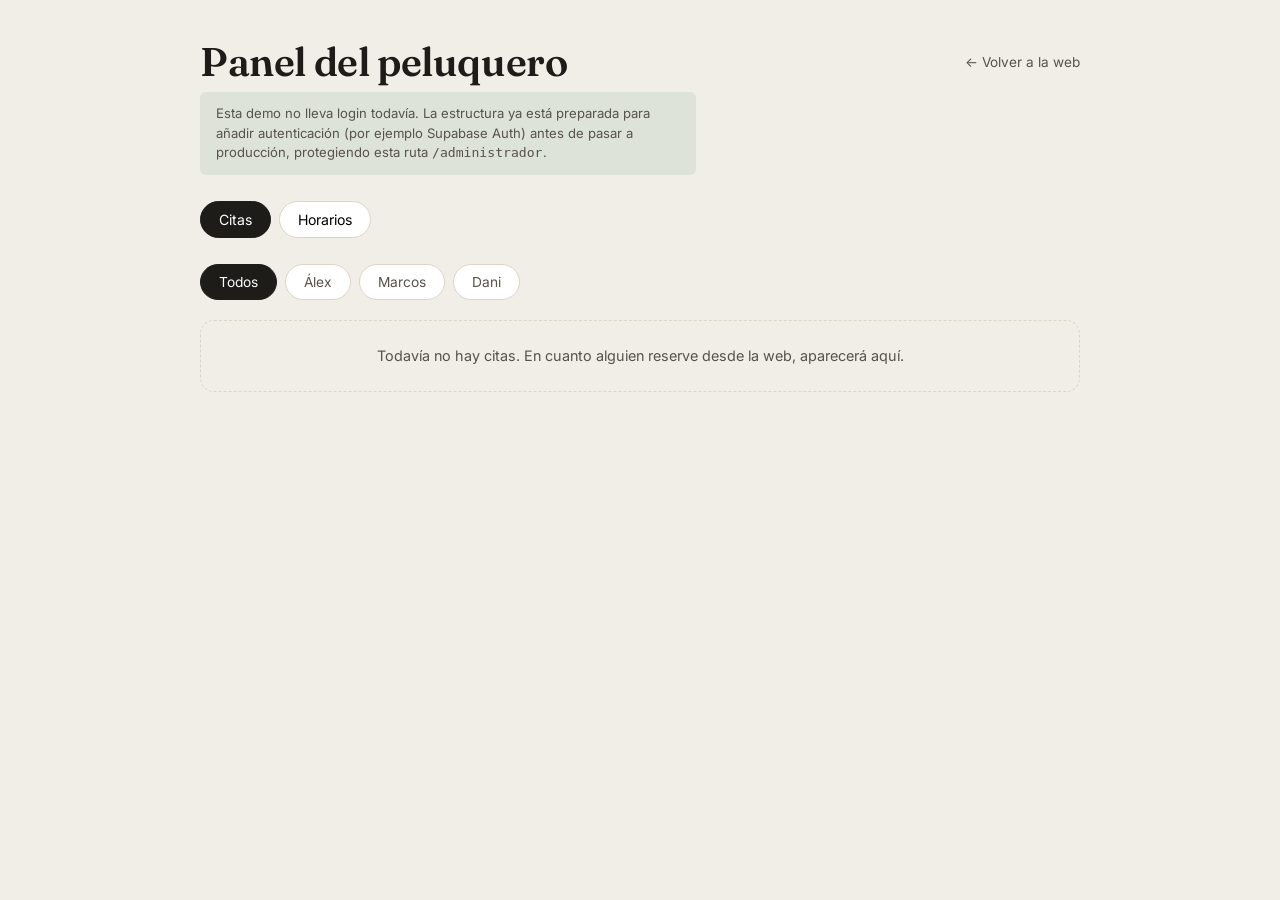
<file: administrador.html>
<!DOCTYPE html>
<html lang="es">
<head>
<meta charset="UTF-8">
<meta name="viewport" content="width=device-width, initial-scale=1">
<title>Panel del peluquero — Peluquería Ateneo</title>
<link href="https://fonts.googleapis.com/css2?family=Fraunces:ital,wght@0,500;0,600;1,500&family=Inter:wght@400;500;600;700&display=swap" rel="stylesheet">
<link rel="stylesheet" href="css/style.css">
<style>
  body { padding-bottom: 0; background: var(--bg); }
  .admin-shell { max-width: 920px; margin: 0 auto; padding: 40px 20px 80px; }
  .admin-head { display: flex; justify-content: space-between; align-items: center; margin-bottom: 8px; flex-wrap: wrap; gap: 10px; }
  .admin-head a { font-size: 0.85rem; color: var(--ink-soft); text-decoration: none; }
  .admin-tabs { display: flex; gap: 8px; margin: 24px 0 26px; }
  .admin-tab { background: var(--surface); border: 1px solid var(--line); border-radius: 999px; padding: 9px 18px; font-size: 0.88rem; }
  .admin-tab.is-active { background: var(--ink); color: #fff; border-color: var(--ink); }
  .dia-bloque { margin-bottom: 28px; }
  .dia-titulo { font-family: "Fraunces", serif; font-size: 1.1rem; margin-bottom: 10px; text-transform: capitalize; }
  .cita-row { display: flex; align-items: center; justify-content: space-between; gap: 12px; background: var(--surface); border: 1px solid var(--line); border-radius: var(--radius-m); padding: 14px 18px; margin-bottom: 10px; flex-wrap: wrap; }
  .cita-row .cita-info { display: flex; gap: 14px; align-items: baseline; flex-wrap: wrap; }
  .cita-row .hora { font-family: "Fraunces", serif; font-size: 1.1rem; min-width: 56px; }
  .cita-row .cliente { font-weight: 600; }
  .cita-row .meta { font-size: 0.8rem; color: var(--ink-soft); }
  .cita-row.estado-cancelada { opacity: 0.5; }
  .badge { font-size: 0.72rem; padding: 3px 9px; border-radius: 999px; background: var(--accent-soft); color: var(--accent); }
  .badge.cancelada { background: #F1DAD6; color: var(--busy); }
  .cita-acciones { display: flex; gap: 6px; }
  .cita-acciones button { background: var(--bg); border: 1px solid var(--line); border-radius: var(--radius-s); padding: 7px 12px; font-size: 0.8rem; }
  .cita-acciones button:hover { border-color: var(--ink); }
  .vacio { color: var(--ink-soft); font-size: 0.9rem; padding: 24px; text-align: center; border: 1px dashed var(--line); border-radius: var(--radius-m); }
  .filtro-peluquero { display: flex; gap: 8px; flex-wrap: wrap; margin-bottom: 20px; }
  .bloqueo-form { display: flex; gap: 10px; flex-wrap: wrap; margin: 16px 0 26px; }
  .bloqueo-form input, .bloqueo-form select { padding: 10px 12px; border-radius: var(--radius-s); border: 1px solid var(--line); background: var(--surface); font-family: inherit; }
  .bloqueo-chip { display: inline-flex; align-items: center; gap: 8px; background: var(--surface); border: 1px solid var(--line); border-radius: 999px; padding: 6px 12px; margin: 0 8px 8px 0; font-size: 0.8rem; }
  .bloqueo-chip button { background: none; border: none; color: var(--busy); font-size: 1rem; line-height: 1; }
  .nota-auth { background: var(--accent-soft); border-radius: var(--radius-s); padding: 12px 16px; font-size: 0.82rem; margin-bottom: 26px; color: var(--ink-soft); }
</style>
</head>
<body>

<div class="admin-shell">
  <div class="admin-head">
    <h2 style="margin:0;">Panel del peluquero</h2>
    <a href="index.html">← Volver a la web</a>
  </div>
  <p class="nota-auth">
    Esta demo no lleva login todavía. La estructura ya está preparada para añadir
    autenticación (por ejemplo Supabase Auth) antes de pasar a producción, protegiendo
    esta ruta <code>/administrador</code>.
  </p>

  <div class="admin-tabs">
    <button class="admin-tab is-active" data-tab="citas">Citas</button>
    <button class="admin-tab" data-tab="horarios">Horarios</button>
  </div>

  <div data-panel="citas">
    <div class="filtro-peluquero" data-filtro-peluquero></div>
    <div id="citas-lista"></div>
  </div>

  <div data-panel="horarios" style="display:none;">
    <h3 style="font-size:1rem;">Bloquear un horario</h3>
    <p style="font-size:0.88rem;">Bloquea un hueco puntual para que no se pueda reservar online.</p>
    <div class="bloqueo-form">
      <input type="date" id="bloq-fecha">
      <select id="bloq-hora"></select>
      <select id="bloq-peluquero"></select>
      <button class="btn btn-primary" id="bloq-add">Bloquear</button>
    </div>
    <h3 style="font-size:1rem;">Horarios bloqueados</h3>
    <div id="bloqueos-lista"></div>
  </div>
</div>

<script src="js/data.js"></script>
<script src="js/store.js"></script>
<script src="js/admin.js"></script>
</body>
</html>
</file>
<file: css/style.css>
/* =========================================================
   PELUQUERÍA ATENEO — style.css
   Paleta: greige cálido + verde pino + cuero. Navegación tipo app:
   pantallas independientes con transición, no scroll infinito.
   ========================================================= */

:root {
  --bg: #F1EEE7;
  --surface: #FFFFFF;
  --ink: #1E1C19;
  --ink-soft: #57524A;
  --line: #DCD5C7;
  --accent: #3E4B3B;
  --accent-soft: #DDE3D8;
  --leather: #79634C;
  --busy: #B5473A;
  --radius-s: 6px;
  --radius-m: 14px;
  --radius-l: 28px;
  --shadow: 0 18px 40px -22px rgba(30, 28, 25, 0.4);
  --maxw: 1180px;
  --nav-h: 72px;
}

* { box-sizing: border-box; }

@media (prefers-reduced-motion: reduce) {
  *, *::before, *::after {
    animation-duration: 0.001ms !important;
    animation-iteration-count: 1 !important;
    transition-duration: 0.001ms !important;
  }
}

html, body { height: 100%; }
body {
  margin: 0;
  background: var(--bg);
  color: var(--ink);
  font-family: "Inter", -apple-system, BlinkMacSystemFont, sans-serif;
  font-size: 16px;
  line-height: 1.5;
  -webkit-font-smoothing: antialiased;
  overflow-x: hidden;
}

h1, h2, h3, h4 {
  font-family: "Fraunces", Georgia, serif;
  font-weight: 600;
  line-height: 1.1;
  margin: 0 0 0.4em;
  letter-spacing: -0.01em;
}
h2 { font-size: clamp(1.8rem, 4vw, 2.5rem); }
h3 { font-size: clamp(1.2rem, 2.2vw, 1.5rem); }
p { margin: 0 0 1em; color: var(--ink-soft); max-width: 62ch; }
a { color: inherit; }
img { max-width: 100%; display: block; }
button { font-family: inherit; cursor: pointer; }

.wrap { max-width: var(--maxw); margin: 0 auto; padding: 0 24px; }

/* ---------- Botones ---------- */
.btn {
  display: inline-flex; align-items: center; gap: 8px;
  border: none; border-radius: 999px; padding: 14px 26px;
  font-size: 0.96rem; font-weight: 600;
  transition: transform 0.18s ease, background 0.18s ease, box-shadow 0.18s ease;
  text-decoration: none; white-space: nowrap;
}
.btn-primary { background: var(--accent); color: #fff; }
.btn-primary:hover { transform: translateY(-2px); box-shadow: 0 12px 24px -10px rgba(62,75,59,0.55); }
.btn-secondary { background: transparent; color: var(--ink); border: 1.5px solid var(--ink); }
.btn-secondary:hover { background: var(--ink); color: #fff; }
.btn-ghost { background: var(--surface); color: var(--ink); border: 1px solid var(--line); }
.btn-ghost:hover { border-color: var(--ink); }
.btn:active { transform: scale(0.97); }
.btn[disabled] { opacity: 0.4; cursor: not-allowed; pointer-events: none; }
.btn-block { width: 100%; justify-content: center; }
.btn-sm { padding: 9px 16px; font-size: 0.85rem; }

/* =========================================================
   NAVEGACIÓN SUPERIOR (persistente entre pantallas)
   ========================================================= */
.nav {
  position: sticky; top: 0; z-index: 50; height: var(--nav-h);
  display: flex; align-items: center;
  background: rgba(241, 238, 231, 0.92);
  backdrop-filter: blur(10px);
  border-bottom: 1px solid var(--line);
}
.nav .wrap { display: flex; align-items: center; justify-content: space-between; width: 100%; }
.brand { font-family: "Fraunces", serif; font-size: 1.2rem; font-weight: 600; text-decoration: none; }
.nav-links { display: none; gap: 26px; list-style: none; margin: 0; padding: 0; }
.nav-links button {
  background: none; border: none; font-size: 0.93rem; color: var(--ink-soft);
  transition: color 0.2s; padding: 6px 2px; border-bottom: 2px solid transparent;
}
.nav-links button:hover { color: var(--ink); }
.nav-links button.is-active { color: var(--ink); border-bottom-color: var(--accent); }
@media (min-width: 920px) { .nav-links { display: flex; align-items: center; } }
.nav-cta { display: none; }
@media (min-width: 920px) { .nav-cta { display: inline-flex; } }

.burger { display: inline-flex; flex-direction: column; gap: 5px; background: none; border: none; padding: 8px; }
@media (min-width: 920px) { .burger { display: none; } }
.burger span { width: 22px; height: 2px; background: var(--ink); transition: transform 0.25s, opacity 0.25s; }
.burger.is-open span:nth-child(1) { transform: translateY(7px) rotate(45deg); }
.burger.is-open span:nth-child(2) { opacity: 0; }
.burger.is-open span:nth-child(3) { transform: translateY(-7px) rotate(-45deg); }

.mobile-menu {
  position: fixed; inset: var(--nav-h) 0 0 0; z-index: 49; background: var(--bg);
  transform: translateY(-8px); opacity: 0; pointer-events: none;
  transition: opacity 0.22s ease, transform 0.22s ease; overflow-y: auto;
}
.mobile-menu.is-open { opacity: 1; transform: translateY(0); pointer-events: auto; }
.mobile-menu ul { list-style: none; margin: 0; padding: 28px 24px; display: flex; flex-direction: column; gap: 4px; }
.mobile-menu button {
  text-align: left; background: none; border: none; width: 100%;
  color: var(--ink); font-family: "Fraunces", serif; font-size: 1.5rem;
  padding: 12px 0; border-bottom: 1px solid var(--line);
}

.mobile-cta-bar {
  position: fixed; left: 0; right: 0; bottom: 0; z-index: 55;
  padding: 12px 16px calc(12px + env(safe-area-inset-bottom, 0px));
  background: var(--surface); border-top: 1px solid var(--line);
}
@media (min-width: 920px) { .mobile-cta-bar { display: none; } }
body { padding-bottom: 74px; }
@media (min-width: 920px) { body { padding-bottom: 0; } }

/* =========================================================
   SISTEMA DE PANTALLAS (sustituye al scroll largo)
   ========================================================= */
.screen {
  display: none;
  min-height: calc(100vh - var(--nav-h));
  padding: 48px 0 80px;
  animation: screenIn 0.38s ease;
}
.screen.is-active { display: block; }
@keyframes screenIn {
  from { opacity: 0; transform: translateY(14px); }
  to { opacity: 1; transform: translateY(0); }
}
@media (max-width: 640px) { .screen { padding: 32px 0 60px; } }

.screen-head { max-width: 640px; margin-bottom: 40px; }
.screen-head .kicker {
  font-family: "Fraunces", serif; font-style: italic; color: var(--leather);
  font-size: 1.02rem; margin-bottom: 6px; display: block;
}

/* ---------- Home ---------- */
.hero {
  display: grid; gap: 36px; align-items: center; padding-top: 8px;
}
@media (min-width: 900px) { .hero { grid-template-columns: 1.05fr 0.95fr; } }
.hero-copy .tagline {
  font-family: "Fraunces", serif; font-style: italic; color: var(--leather);
  font-size: 1.05rem; margin-bottom: 12px; display: block;
}
.hero-copy h1 { font-size: clamp(2.3rem, 6vw, 3.6rem); max-width: 11ch; }
.hero-copy p { font-size: 1.08rem; max-width: 42ch; margin-bottom: 24px; }
.hero-actions { display: flex; gap: 12px; flex-wrap: wrap; }
.hero-media {
  position: relative; border-radius: var(--radius-l); overflow: hidden;
  aspect-ratio: 4/5; box-shadow: var(--shadow);
}
.hero-media img { width: 100%; height: 100%; object-fit: cover; }
.hero-media .tag {
  position: absolute; left: 16px; bottom: 16px; background: rgba(30,28,25,0.72);
  color: #fff; backdrop-filter: blur(4px); padding: 8px 14px; border-radius: 999px; font-size: 0.8rem;
}

.detalle-humano {
  border-top: 1px solid var(--line); border-bottom: 1px solid var(--line);
  padding: 16px 0; margin: 44px 0 0;
}
.detalle-humano .wrap { display: flex; flex-wrap: wrap; gap: 24px; justify-content: space-between; }
.detalle-item { font-size: 0.9rem; color: var(--ink-soft); display: flex; align-items: center; gap: 8px; }
.detalle-item strong { color: var(--ink); font-family: "Fraunces", serif; font-size: 1.1rem; }
.dot { width: 7px; height: 7px; border-radius: 50%; background: var(--accent); flex: none; }

.destacados-head { display: flex; justify-content: space-between; align-items: baseline; margin: 56px 0 20px; }
.destacados-grid { display: grid; gap: 16px; grid-template-columns: repeat(3, 1fr); }
@media (max-width: 760px) { .destacados-grid { grid-template-columns: 1fr 1fr; } }

/* ---------- Tarjetas de corte / barba ---------- */
.cortes-grid, .barbas-grid { display: grid; gap: 18px; grid-template-columns: repeat(4, 1fr); }
@media (max-width: 960px) { .cortes-grid, .barbas-grid { grid-template-columns: repeat(2, 1fr); } }
.estilo-card {
  background: var(--surface); border-radius: var(--radius-m); overflow: hidden;
  border: 1px solid var(--line); cursor: pointer; transition: transform 0.25s ease, box-shadow 0.25s ease;
}
.estilo-card:hover { transform: translateY(-4px); box-shadow: var(--shadow); }
.estilo-card.is-filtered-out { display: none; }
.estilo-card .foto { aspect-ratio: 3/4; overflow: hidden; position: relative; }
.estilo-card .foto img { width: 100%; height: 100%; object-fit: cover; transition: transform 0.5s ease; }
.estilo-card:hover .foto img { transform: scale(1.06); }
.estilo-card .cuerpo { padding: 14px 16px 16px; }
.estilo-card .cuerpo h4 { margin: 0 0 4px; font-size: 1.02rem; }
.estilo-card .cuerpo .resumen { font-size: 0.84rem; color: var(--ink-soft); margin-bottom: 10px; min-height: 2.4em; }
.estilo-card .precio-row { display: flex; justify-content: space-between; align-items: center; }
.estilo-card .precio-row .precio { font-family: "Fraunces", serif; font-size: 1.15rem; }

/* ---------- Filtros ---------- */
.filtros { display: flex; gap: 10px; flex-wrap: wrap; margin-bottom: 28px; }
.filtro-btn { background: var(--surface); border: 1px solid var(--line); border-radius: 999px; padding: 9px 18px; font-size: 0.86rem; color: var(--ink-soft); transition: all 0.2s; }
.filtro-btn.is-active, .filtro-btn:hover { background: var(--ink); color: #fff; border-color: var(--ink); }

/* ---------- Modal de estilo ---------- */
.modal-backdrop {
  position: fixed; inset: 0; z-index: 70; background: rgba(20,19,16,0.62);
  display: flex; align-items: flex-end; justify-content: center;
  opacity: 0; pointer-events: none; transition: opacity 0.25s ease;
}
@media (min-width: 760px) { .modal-backdrop { align-items: center; } }
.modal-backdrop.is-open { opacity: 1; pointer-events: auto; }
.modal-panel {
  background: var(--surface); width: 100%; max-width: 760px; max-height: 92vh; overflow-y: auto;
  border-radius: 22px 22px 0 0; padding: 0; position: relative;
  transform: translateY(24px); transition: transform 0.3s ease;
}
.modal-backdrop.is-open .modal-panel { transform: translateY(0); }
@media (min-width: 760px) { .modal-panel { border-radius: var(--radius-l); } }
.modal-close {
  position: absolute; top: 16px; right: 16px; width: 36px; height: 36px; border-radius: 50%;
  border: none; background: rgba(255,255,255,0.9); font-size: 1.1rem; line-height: 1; z-index: 2;
}
.modal-close:hover { background: var(--ink); color: #fff; }
.modal-panel .modal-img-main { aspect-ratio: 16/10; overflow: hidden; }
.modal-panel .modal-img-main img { width: 100%; height: 100%; object-fit: cover; }
.modal-panel .modal-body { padding: 24px 28px 28px; }
.modal-panel .para-quien, .modal-panel .mantenimiento {
  background: var(--accent-soft); border-radius: var(--radius-s); padding: 11px 15px;
  font-size: 0.88rem; margin: 10px 0;
}
.modal-panel .modal-precio { font-family: "Fraunces", serif; font-size: 1.5rem; margin: 6px 0 14px; }
.modal-actions { display: flex; gap: 10px; flex-wrap: wrap; margin-top: 16px; }

/* ---------- Equipo ---------- */
.equipo-grid { display: grid; gap: 22px; grid-template-columns: repeat(3, 1fr); }
@media (max-width: 860px) { .equipo-grid { grid-template-columns: 1fr; max-width: 420px; margin: 0 auto; } }
.peluquero-card { background: var(--surface); border: 1px solid var(--line); border-radius: var(--radius-m); overflow: hidden; }
.peluquero-card .foto { aspect-ratio: 4/5; overflow: hidden; }
.peluquero-card .foto img { width: 100%; height: 100%; object-fit: cover; }
.peluquero-card .cuerpo { padding: 18px 20px 22px; }
.peluquero-card .especialidad { color: var(--leather); font-family: "Fraunces", serif; font-style: italic; font-size: 0.95rem; margin-bottom: 8px; display: block; }
.peluquero-card .estilos { display: flex; flex-wrap: wrap; gap: 6px; margin-top: 12px; }
.peluquero-card .estilos span { background: var(--accent-soft); color: var(--accent); font-size: 0.72rem; padding: 4px 9px; border-radius: 999px; }

/* ---------- Antes / Después ---------- */
.compare {
  position: relative; max-width: 520px; margin: 0 auto; border-radius: var(--radius-l);
  overflow: hidden; aspect-ratio: 4/5; box-shadow: var(--shadow); touch-action: none; user-select: none;
}
.compare img { position: absolute; inset: 0; width: 100%; height: 100%; object-fit: cover; }
.compare .after-wrap { position: absolute; inset: 0; overflow: hidden; width: 50%; }
.compare .after-wrap img { width: var(--compare-img-w, 520px); max-width: none; }
.compare .handle { position: absolute; top: 0; bottom: 0; left: 50%; width: 3px; background: #fff; transform: translateX(-50%); cursor: ew-resize; }
.compare .handle::after {
  content: "⟷"; position: absolute; top: 50%; left: 50%; transform: translate(-50%, -50%);
  width: 44px; height: 44px; border-radius: 50%; background: #fff; color: var(--ink);
  display: flex; align-items: center; justify-content: center; font-size: 1.1rem; box-shadow: var(--shadow);
}
.compare .label { position: absolute; top: 14px; font-size: 0.72rem; letter-spacing: 0.04em; background: rgba(20,19,16,0.65); color: #fff; padding: 5px 10px; border-radius: 999px; }
.compare .label.antes { left: 14px; } .compare .label.despues { right: 14px; }

/* ---------- Galería ---------- */
.galeria-grid { display: grid; gap: 10px; grid-template-columns: repeat(4, 1fr); }
@media (max-width: 640px) { .galeria-grid { grid-template-columns: repeat(2, 1fr); } }
.galeria-item { border-radius: var(--radius-s); overflow: hidden; aspect-ratio: 1/1; cursor: pointer; }
.galeria-item:nth-child(5n+1) { grid-column: span 2; grid-row: span 2; }
.galeria-item img { width: 100%; height: 100%; object-fit: cover; transition: transform 0.4s ease; }
.galeria-item:hover img { transform: scale(1.05); }

.lightbox {
  position: fixed; inset: 0; z-index: 80; background: rgba(12,11,10,0.94);
  display: flex; align-items: center; justify-content: center; flex-direction: column;
  opacity: 0; pointer-events: none; transition: opacity 0.25s ease;
}
.lightbox.is-open { opacity: 1; pointer-events: auto; }
.lightbox img { max-width: min(88vw, 760px); max-height: 70vh; object-fit: contain; border-radius: 10px; }
.lightbox p { color: rgba(255,255,255,0.75); margin-top: 14px; font-size: 0.9rem; }
.lightbox-nav { position: absolute; top: 50%; transform: translateY(-50%); background: rgba(255,255,255,0.12); border: none; color: #fff; width: 46px; height: 46px; border-radius: 50%; font-size: 1.3rem; }
.lightbox-nav.prev { left: 16px; } .lightbox-nav.next { right: 16px; }
.lightbox-close { position: absolute; top: 20px; right: 20px; background: none; border: none; color: #fff; font-size: 1.6rem; }

/* ---------- No sé qué hacerme ---------- */
.nsqh-launcher {
  background: var(--accent); color: #fff; border-radius: var(--radius-l);
  padding: 36px clamp(20px,4vw,48px); display: grid; gap: 22px; align-items: center; margin-top: 56px;
}
@media (min-width: 780px) { .nsqh-launcher { grid-template-columns: 1.3fr 0.7fr; } }
.nsqh-launcher h2, .nsqh-launcher p { color: #fff; }
.nsqh-launcher p { color: rgba(255,255,255,0.82); }

.asesor-backdrop, .foto-ia-backdrop {
  position: fixed; inset: 0; z-index: 75; background: rgba(20,19,16,0.62);
  display: flex; align-items: center; justify-content: center; padding: 16px;
  opacity: 0; pointer-events: none; transition: opacity 0.25s ease;
}
.asesor-backdrop.is-open, .foto-ia-backdrop.is-open { opacity: 1; pointer-events: auto; }
.asesor-panel, .foto-ia-panel {
  background: var(--surface); width: 100%; max-width: 560px; max-height: 90vh; overflow-y: auto;
  border-radius: var(--radius-l); padding: 30px; position: relative;
  transform: scale(0.96); transition: transform 0.25s ease;
}
.asesor-backdrop.is-open .asesor-panel, .foto-ia-backdrop.is-open .foto-ia-panel { transform: scale(1); }
.asesor-progress { display: flex; gap: 6px; margin-bottom: 22px; }
.asesor-progress span { height: 4px; flex: 1; background: var(--line); border-radius: 4px; overflow: hidden; }
.asesor-progress span i { display: block; height: 100%; width: 0; background: var(--accent); transition: width 0.3s ease; }
.asesor-progress span.done i, .asesor-progress span.active i { width: 100%; }
.asesor-step { display: none; }
.asesor-step.is-active { display: block; animation: fadein 0.3s ease; }
@keyframes fadein { from { opacity: 0; transform: translateY(6px);} to { opacity: 1; transform: translateY(0);} }
.opt-grid { display: grid; gap: 10px; margin-top: 16px; }
.opt-btn { text-align: left; background: var(--bg); border: 1.5px solid var(--line); border-radius: var(--radius-s); padding: 14px 16px; font-size: 0.96rem; transition: border-color 0.18s, background 0.18s; }
.opt-btn:hover { border-color: var(--accent); }
.opt-btn.is-selected { border-color: var(--accent); background: var(--accent-soft); }
.reco-card { display: flex; gap: 14px; border: 1px solid var(--line); border-radius: var(--radius-m); padding: 12px; margin-bottom: 12px; }
.reco-card img { width: 90px; height: 90px; object-fit: cover; border-radius: 10px; flex: none; }
.reco-card .reco-actions { display: flex; gap: 8px; margin-top: 8px; flex-wrap: wrap; }
.reco-card .reco-actions .btn { padding: 8px 13px; font-size: 0.8rem; }

/* ---------- Probar corte (foto + IA demo) ---------- */
.foto-ia-upload {
  border: 1.5px dashed var(--line); border-radius: var(--radius-m); padding: 30px 20px; text-align: center;
  cursor: pointer; transition: border-color 0.2s;
}
.foto-ia-upload:hover { border-color: var(--accent); }
.foto-ia-upload input { display: none; }
.foto-ia-preview-wrap { position: relative; border-radius: var(--radius-m); overflow: hidden; aspect-ratio: 1/1; max-width: 320px; margin: 0 auto 18px; background: var(--bg); }
.foto-ia-preview-wrap img, .foto-ia-preview-wrap canvas { width: 100%; height: 100%; object-fit: cover; display: block; }
.foto-ia-badge {
  position: absolute; bottom: 10px; left: 10px; background: rgba(20,19,16,0.72); color: #fff;
  font-size: 0.68rem; padding: 4px 10px; border-radius: 999px; letter-spacing: 0.02em;
}
.foto-ia-loading { display: flex; flex-direction: column; align-items: center; gap: 14px; padding: 30px 0; }
.spinner { width: 38px; height: 38px; border-radius: 50%; border: 3px solid var(--line); border-top-color: var(--accent); animation: spin 0.8s linear infinite; }
@keyframes spin { to { transform: rotate(360deg); } }

/* ---------- Ubicación ---------- */
.ubicacion { display: grid; gap: 30px; }
@media (min-width: 860px) { .ubicacion { grid-template-columns: 1fr 1fr; align-items: center; } }
.mapa-placeholder {
  border-radius: var(--radius-l); background: var(--accent-soft); aspect-ratio: 4/3;
  display: flex; align-items: center; justify-content: center; text-align: center; padding: 24px;
  border: 1px dashed var(--leather);
}
.mapa-placeholder span { color: var(--ink-soft); font-size: 0.9rem; }
.direccion-card { background: var(--surface); border: 1px solid var(--line); border-radius: var(--radius-m); padding: 26px; }
.direccion-card .horario-row { display: flex; justify-content: space-between; padding: 8px 0; border-bottom: 1px solid var(--line); font-size: 0.92rem; }
.direccion-card .horario-row:last-child { border-bottom: none; }

/* =========================================================
   PANTALLA DE RESERVA
   ========================================================= */
.booking-steps-bar { display: flex; gap: 6px; margin: 4px 0 30px; max-width: 560px; }
.booking-steps-bar span { flex: 1; height: 3px; background: var(--line); border-radius: 3px; }
.booking-steps-bar span.done, .booking-steps-bar span.active { background: var(--accent); }
.booking-step { display: none; max-width: 560px; }
.booking-step.is-active { display: block; animation: fadein 0.3s ease; }

.servicio-pick-grid, .peluquero-pick-grid { display: grid; gap: 10px; }
.servicio-pick, .peluquero-pick {
  display: flex; justify-content: space-between; align-items: center; text-align: left;
  border: 1.5px solid var(--line); border-radius: var(--radius-s); padding: 16px 18px; background: var(--surface);
}
.servicio-pick.is-selected, .peluquero-pick.is-selected { border-color: var(--accent); background: var(--accent-soft); }
.servicio-pick .precio-tag { font-family: "Fraunces", serif; }
.peluquero-pick img { width: 42px; height: 42px; border-radius: 50%; object-fit: cover; margin-right: 12px; }
.peluquero-pick .pp-info { display: flex; align-items: center; }
.peluquero-pick .pp-text { display: flex; flex-direction: column; }
.peluquero-pick .pp-text small { color: var(--ink-soft); font-size: 0.78rem; }
.peluquero-pick.cualquiera { font-style: italic; color: var(--ink-soft); }

.calendario-head { display: flex; align-items: center; justify-content: space-between; margin-bottom: 14px; }
.calendario-head button { background: var(--surface); border: 1px solid var(--line); border-radius: 50%; width: 34px; height: 34px; }
.calendario-grid { display: grid; grid-template-columns: repeat(7, 1fr); gap: 6px; text-align: center; }
.calendario-grid .dow { font-size: 0.72rem; color: var(--ink-soft); padding-bottom: 6px; }
.calendario-grid .day { aspect-ratio: 1; border-radius: 10px; border: 1px solid transparent; background: var(--surface); font-size: 0.9rem; display: flex; align-items: center; justify-content: center; }
.calendario-grid .day.disabled { opacity: 0.28; pointer-events: none; }
.calendario-grid .day.is-selected { background: var(--accent); color: #fff; }
.calendario-grid .day.empty { visibility: hidden; }

.horarios-grid { display: grid; grid-template-columns: repeat(3, 1fr); gap: 10px; margin-top: 18px; }
.hora-btn { border: 1.5px solid var(--line); border-radius: var(--radius-s); padding: 12px 6px; background: var(--surface); font-size: 0.9rem; }
.hora-btn.is-selected { border-color: var(--accent); background: var(--accent-soft); }
.hora-btn.ocupada { text-decoration: line-through; color: var(--busy); opacity: 0.55; pointer-events: none; background: transparent; }

.form-field { margin-bottom: 16px; }
.form-field label { display: block; font-size: 0.85rem; margin-bottom: 6px; color: var(--ink-soft); }
.form-field input { width: 100%; padding: 13px 14px; border-radius: var(--radius-s); border: 1.5px solid var(--line); background: var(--surface); font-size: 1rem; font-family: inherit; color: var(--ink); }
.form-field input:focus { outline: none; border-color: var(--accent); }

.resumen-card { background: var(--surface); border: 1px solid var(--line); border-radius: var(--radius-m); padding: 20px; margin-bottom: 20px; }
.resumen-row { display: flex; justify-content: space-between; padding: 7px 0; font-size: 0.94rem; border-bottom: 1px solid var(--line); }
.resumen-row:last-child { border-bottom: none; }

.confirmacion { text-align: center; padding: 12px 0; max-width: 460px; }
.confirmacion .check { width: 62px; height: 62px; border-radius: 50%; background: var(--accent-soft); display: flex; align-items: center; justify-content: center; margin: 0 auto 20px; font-size: 1.7rem; color: var(--accent); }
.confirmacion .fecha-grande { font-family: "Fraunces", serif; font-size: 1.5rem; margin: 14px 0 4px; }
.booking-nav { display: flex; justify-content: space-between; gap: 12px; margin-top: 24px; max-width: 560px; }
.booking-externa { margin: 18px 0 30px; }

/* ---------- Admin (import compartido) ---------- */
.nota-auth { background: var(--accent-soft); border-radius: var(--radius-s); padding: 12px 16px; font-size: 0.82rem; margin-bottom: 26px; color: var(--ink-soft); }

/* ---------- Footer ---------- */
.site-footer { background: var(--ink); color: #EDE9E1; padding: 50px 0; margin-top: 40px; }
.site-footer .wrap { display: grid; gap: 24px; }
@media (min-width: 720px) { .site-footer .wrap { grid-template-columns: 1.4fr 1fr 1fr; } }
.site-footer h4 { color: #fff; font-size: 0.95rem; }
.site-footer p, .site-footer a { color: rgba(237,233,225,0.72); text-decoration: none; font-size: 0.9rem; }
.site-footer a:hover { color: #fff; }
.site-footer .foot-links { list-style: none; padding: 0; margin: 0; display: flex; flex-direction: column; gap: 7px; }
.foot-bottom { margin-top: 30px; padding-top: 16px; border-top: 1px solid rgba(255,255,255,0.12); font-size: 0.76rem; color: rgba(237,233,225,0.5); }

:focus-visible { outline: 2px solid var(--accent); outline-offset: 2px; }
</file>
